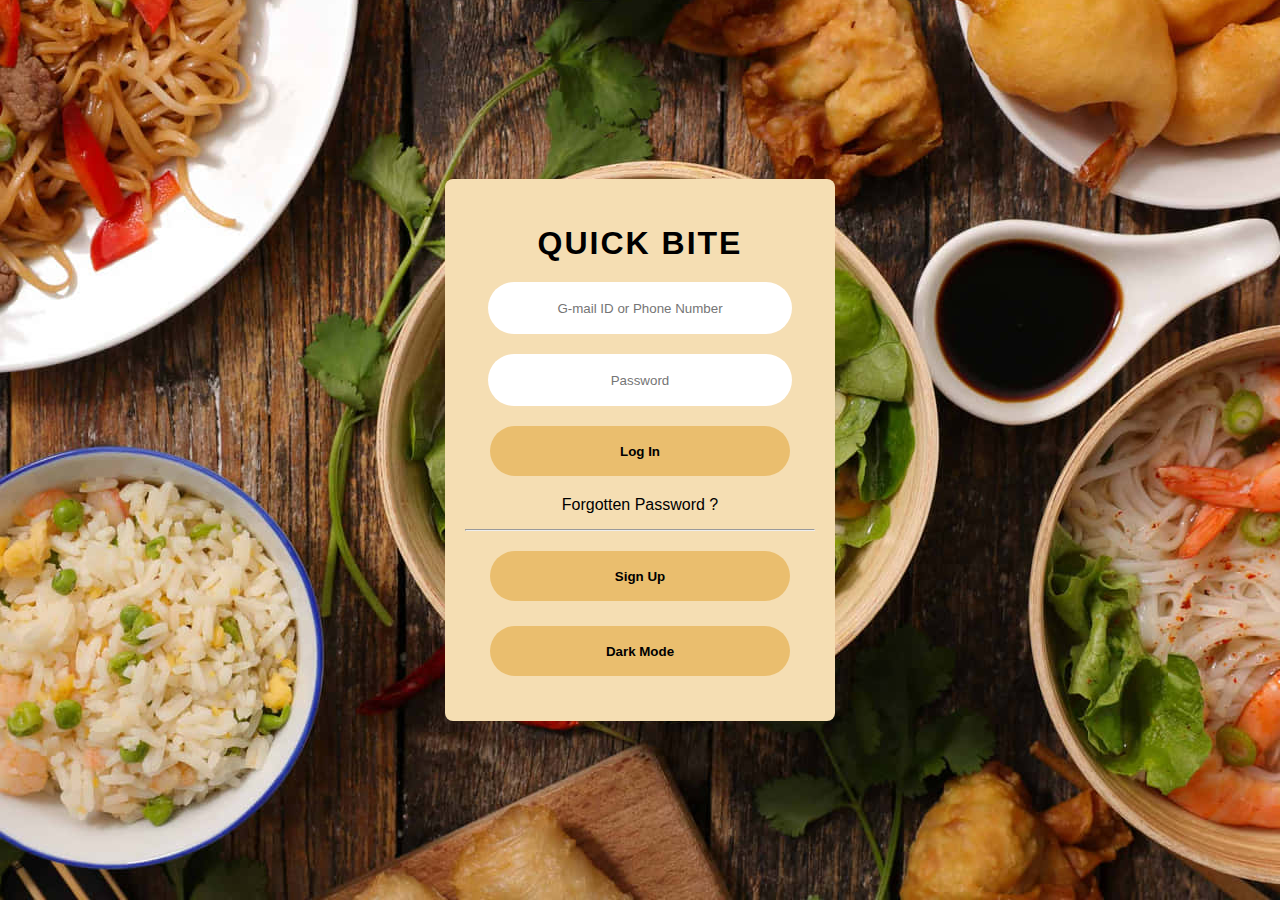
<file: login.html>
<!DOCTYPE html>
<html lang="en">
<head>
    <meta charset="UTF-8">
    <meta name="viewport" content="width=device-width, initial-scale=1.0">
    <title>Login</title>
    <link rel="stylesheet" href="login.css">
</head>
<body>
    <div class="top">
        <h1 class="brand-title">QUICK BITE</h1>
        <input type="text" placeholder="G-mail ID or Phone Number" class="box">
        <input type="password" placeholder="Password" class="box">
        <button type="button" id="a" class="container1">Log In</button>
        <a href="" class="forp">Forgotten Password ?</a>
        <hr>
        <button type="button" id="a" style="margin-top: 5px;" class="container2">Sign Up</button>
        <button type="button" id="a" style="margin-top: 5px;" class="btn">Dark Mode</button>
    </div>
    <script src="login.js"></script>  
</body>
</html>
</file>
<file: login.css>
body {
    font-family: Arial, Helvetica, sans-serif;
    display: flex;
    justify-content: center;
    align-items: center;
    height: 100vh;
    margin: 0;
    background-image: url('FoodDelivery.jpg');
    background-position: center;
}

.top {
    background-color: wheat;
    width: 350px;
    padding: 25px 20px;
    text-align: center;
    border-radius: 8px;
}

.brand-title {
    font-size: 32px;
    font-weight: bold;
    letter-spacing: 2px;
    margin-bottom: 20px;
}

.box {
    width: 300px;
    height: 50px;
    border-radius: 30px;
    border: none;
    text-align: center;
    margin-bottom: 20px;
}

#a {
    width: 300px;
    height: 50px;
    background-color: rgb(234, 190, 110);
    border: none;
    margin-bottom: 20px;
    border-radius: 30px;
    font-weight: bold;
}

#a:hover {
    opacity: 0.5;
    cursor: pointer;
}

a {
    color: black;
    text-decoration: none;
}

hr{
    margin-top: 15px;
    margin-bottom: 15px;
    color: rgb(46, 45, 45);
}
</file>
